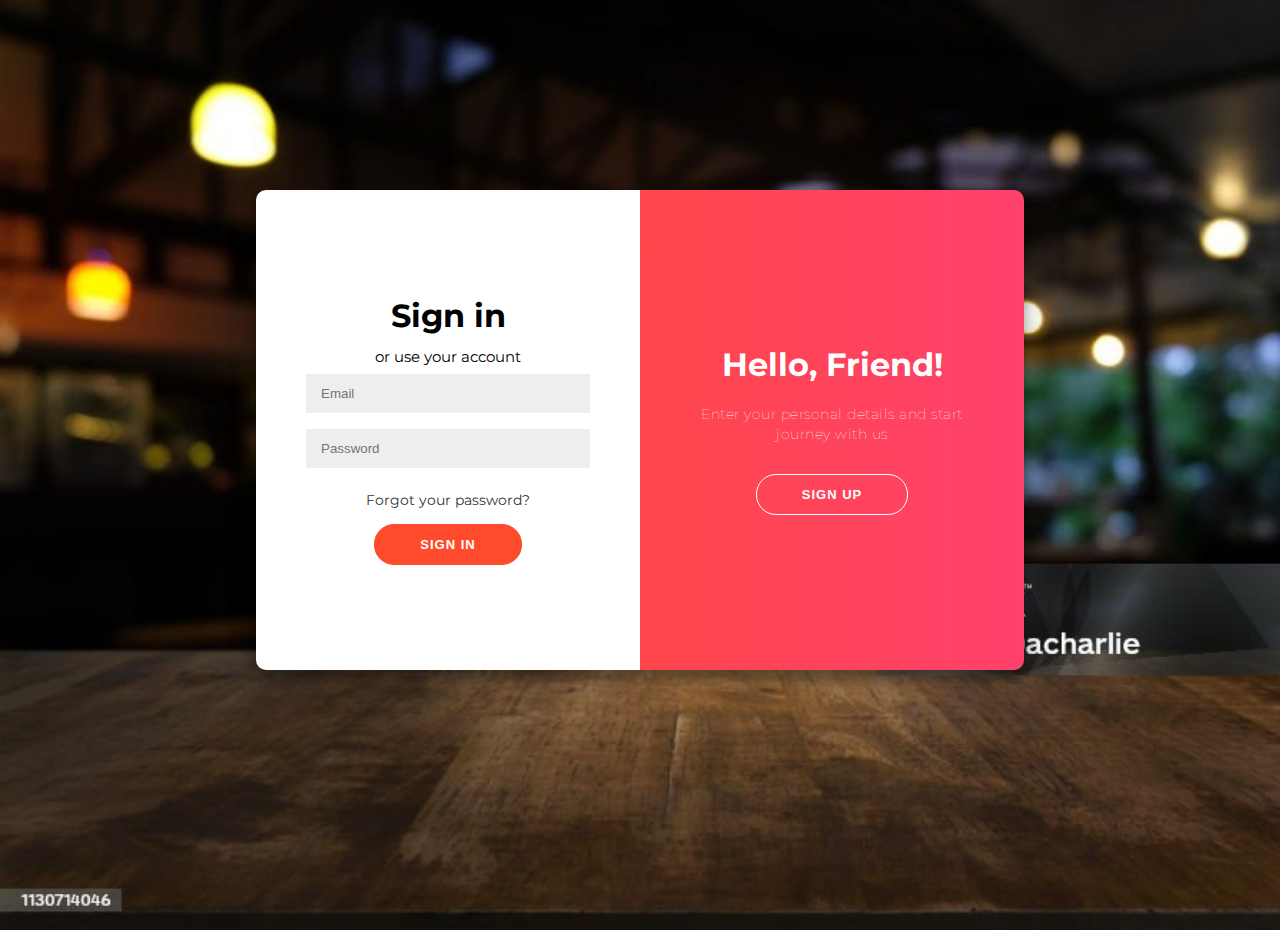
<file: form.html>
<!DOCTYPE html>
<html lang="en">

<head>
    <meta charset="UTF-8">
    <meta name="viewport" content="width=device-width, initial-scale=1.0">
    <title>Login In and Sign In form</title>
    <link rel="stylesheet" href="form.css">
</head>

<body>
    <div class="container" id="container">
        <div class="form-container sign-up-container">
            <form method="post">
                <h1>Create account</h1>
                <span>or use your email for registration</span>
                <input type="text" placeholder="Name" id="username" required>
                <input type="email" placeholder="Email" id="email" required>
                <input type="password" placeholder="Password" id="password" required>
                <button id="submit" onclick=submitForm()>Sign Up</button>
            </form>
        </div>
        <div class="form-container sign-in-container">
            <form>
                <h1>Sign in</h1>
                <span>or use your account</span>
                <input type="email" placeholder="Email" id="reqemail" required>
                <input type="password" placeholder="Password" id="reqpassword" required>
                <a href="#">Forgot your password?</a>
                <button onclick=loginsub()>Sign In</button>
            </form>
        </div>
        <div class="overlay-container">
            <div class="overlay">
                <div class="overlay-panel overlay-left">
                    <h1>Welcome Back!</h1>
                    <p>To keep connected with us please login with your personal info</p>
                    <button class="ghost" id="signIn">Sign in</button>
                </div>
                <div class="overlay-panel overlay-right">
                    <h1>Hello, Friend!</h1>
                    <p>Enter your personal details and start journey with us</p>
                    <button class="ghost" id="signUp">Sign Up</button>
                </div>
            </div>
        </div>
        <script src="form.js"></script>
        <script>
            function submitForm() {
                let username = document.getElementById('username').value;
                let user_email = document.getElementById('email').value;
                let password = document.getElementById('password').value;

                localStorage.setItem('username', username);
                localStorage.setItem('email', user_email);
                localStorage.setItem('password', password);
            }
        </script>
</body>

</html>
</file>
<file: form.css>
@import url('https://fonts.googleapis.com/css?family=Montserrat:400,800'); /*google font link */

* {
    box-sizing: border-box;   /* css universal selector*/
}

body{
    /* background-color : #f6f5f7;  #f6f5f7 */
    background-image: url(images/formbackground.jpg);
    background-repeat: repeat;
    background-size: cover;
    display: flex;
    flex-direction: column;
    justify-content: center;
    align-items: center;
    font-family: 'Montserrat', sans-serif;
    height: 100vh;
    margin: -20px 0px 50px;         /*top, right and left, bottom */
}

h1 {
    font-weight: bold;
    margin: 0;
}

p{
    font-size: 14px;
    font-weight: 100;
    line-height: 20px;
    letter-spacing: 0.5px;
    margin: 20px 0 30px;        /*top, right and left, bottom */
}

span{
    font-size: 15px;
    margin-top: 12px;
}

a{
    color: #333;
    font-size: 14px;
    text-decoration: none;
    margin: 15px 0;         /*top and bottom, right and left*/
}

button{
    border-radius: 20px;
    border: 1px solid #FF4B2B;
    background-color: #FF4B2B;
    color: #FFFFFF;
    font-size: 13px;
    font-weight: bold;
    padding: 12px 45px;      /*top and bottom, right and left*/
    letter-spacing: 1px;
    text-transform: uppercase;
    transition: transform 80ms ease-in;     /* property name | duration | transition-timing-function*/
}

button:active {
    transform: scale(0.95);
}

button:focus {
    outline: none;
}

button.ghost {
    background-color: transparent;
    border-color: #FFFFFF;
}

form{
    background-color: #FFFFFF;
    display: flex;
    flex-direction: column;
    align-items: center;
    justify-content: center;
    padding: 0 50px;           /*top and bottom, right and left*/
    height: 100%;
    text-align: center;
}

input{
    background-color: #eee;
    border: none;
    padding: 12px 15px;        /*top and bottom, right and left*/
    margin: 8px 0;
    width: 100%;
}

.container {
    /* background-color: #fff; */
    border-radius: 10px;
    box-shadow: 0 14px 28px rgba(0,0,0,0.25), 0 10px 10px rgba(0,0,0,0.22);
    position: relative;
    overflow: hidden;
    width: 768px;
    max-width: 100%;
    min-height: 480px;
}

.form-container{
    position: absolute;
    top: 0;
    height: 100%;
    transition: all 0.6s ease-in-out;
}

.sign-in-container {
    left: 0;
    width: 50%;
    z-index: 2;
}

.container.right-panel-active .sign-in-container {
	transform: translateX(100%);
}

.sign-up-container {
	left: 0;
	width: 50%;
	opacity: 0;
	z-index: 1;
}

.container.right-panel-active .sign-up-container {
	transform: translateX(100%);
	opacity: 1;
	z-index: 5;
	animation: show 0.6s;
}

@keyframes show {
    0%, 49.99% {
      opacity: 0;
      z-index: 1;
    }
    
    50%, 100% {
      opacity: 1;
      z-index: 5;
    }
  }

.overlay-container {
    position: absolute;
    top: 0;
    left: 50%;
    width: 50%;
    height: 100%;
    overflow: hidden;
    transition: transform 0.6s ease-in-out;
    z-index: 100;
}

.container.right-panel-active .overlay-container{
    transform: translateX(-100%);
}

.overlay {
    background: #FF416C;
    background: -webkit-linear-gradient(to right, #FF4B2B, #FF416C);
    background: linear-gradient(to right, #FF4B2B, #FF416C);
    background-repeat: no-repeat;
    background-size: cover;
    background-position: 0 0;
    color: #FFFFFF;
    position: relative;
    left: -100%;
    height: 100%;
    width: 200%;
    transform: translateX(0);
    transition: transform 0.6s ease-in-out;
}
    
.container.right-panel-active .overlay {
    transform: translateX(50%);
}
    
.overlay-panel {
    position: absolute;
    display: flex;
    align-items: center;
    justify-content: center;
    flex-direction: column;
    padding: 0 40px;
    text-align: center;
    top: 0;
    height: 100%;
    width: 50%;
    transform: translateX(0);
    transition: transform 0.6s ease-in-out;
}

.overlay-left {
    transform: translateX(-20%);
}

.container.right-panel-active .overlay-left {
	transform: translateX(0);
}

.overlay-right {
	right: 0;
	transform: translateX(0);
}

.container.right-panel-active .overlay-right {
	transform: translateX(20%);
}
</file>
